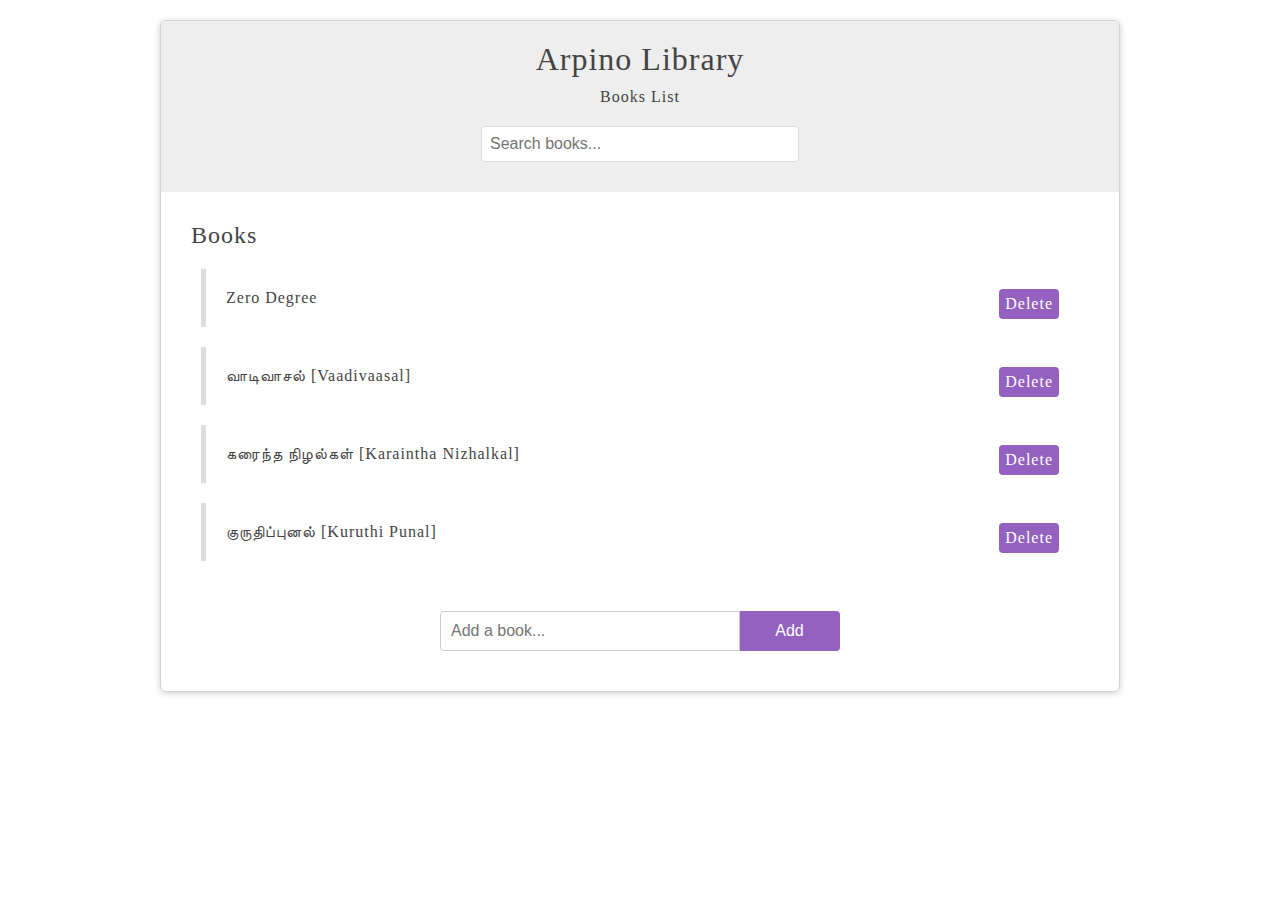
<file: unit-1/index.html>
<!DOCTYPE html>
<html>
  <head>
    <meta charset="utf-8">
    <link href="style.css" rel="stylesheet" />
    <title>JavaScript DOM Tutorials</title>
  </head>
  <body>
  	<div id="wrapper">
	    <header>
	    	<div id="page-banner">
	    		<h1 class="title">Arpino Library</h1>
          <p>Books List</p>
          <form id="search-books">
            <input type="text" placeholder="Search books..." />
          </form>
	    	</div>
	    </header>
	    <div id="book-list">
	    	<h2 class="title">Books</h2>
	    	<ul>
	    		<li>
	    			<span class="name">Zero Degree</span>
	    			<span class="delete"> Delete </span>
	    		</li>
	    		<li>
	    			<span class="name">வாடிவாசல் [Vaadivaasal]</span>
	    			<span class="delete"> Delete </span>
	    		</li>
	    		<li>
	    			<span class="name">கரைந்த நிழல்கள் [Karaintha Nizhalkal]</span>
	    			<span class="delete"> Delete </span>
	    		</li>
	    		<li>
	    			<span class="name">குருதிப்புனல் [Kuruthi Punal]</span>
	    			<span class="delete"> Delete </span>
	    		</li>
	    	</ul>
	    </div>
	    <form id="add-book">
	    	<input type="text" placeholder="Add a book..." />
	    	<button>Add</button>
	    </form>

    </div>   
  </body>
</html>
</file>
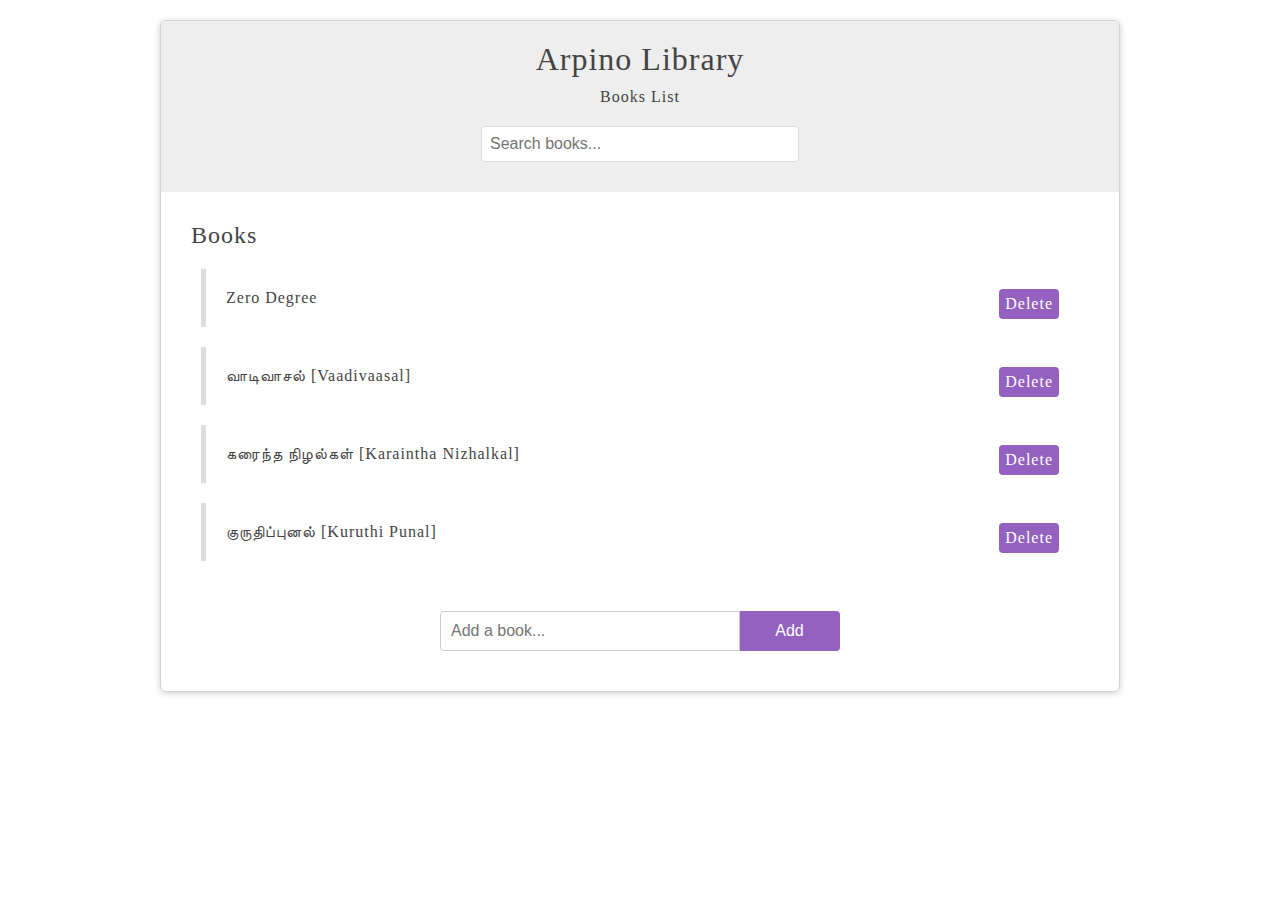
<file: unit-10/index.html>
<!DOCTYPE html>
<html>
  <head>
    <meta charset="utf-8">
    <link href="styles.css" rel="stylesheet" />
    <title>JavaScript DOM Tutorials</title>
  </head>
  <body>
  	<div id="wrapper">
	    <header>
	    	<div id="page-banner">
	    		<h1 class="title">Arpino Library</h1>
          <p>Books List</p>
          <form id="search-books">
            <input type="text" placeholder="Search books..." />
          </form>
	    	</div>
	    </header>
	    <div id="book-list">
	    	<h2 class="title">Books</h2>
	    	<ul>
	    		<li>
	    			<span class="name">Zero Degree</span>
	    			<span class="delete"> Delete </span>
	    		</li>
	    		<li>
	    			<span class="name">வாடிவாசல் [Vaadivaasal]</span>
	    			<span class="delete"> Delete </span>
	    		</li>
	    		<li>
	    			<span class="name">கரைந்த நிழல்கள் [Karaintha Nizhalkal]</span>
	    			<span class="delete"> Delete </span>
	    		</li>
	    		<li>
	    			<span class="name">குருதிப்புனல் [Kuruthi Punal]</span>
	    			<span class="delete"> Delete </span>
	    		</li>
	    	</ul>
	    </div>
	    <form id="add-book">
	    	<input type="text" placeholder="Add a book..." />
	    	<button>Add</button>
	    </form>

    </div>
    <script src="app.js"></script>
  </body>
</html>
</file>
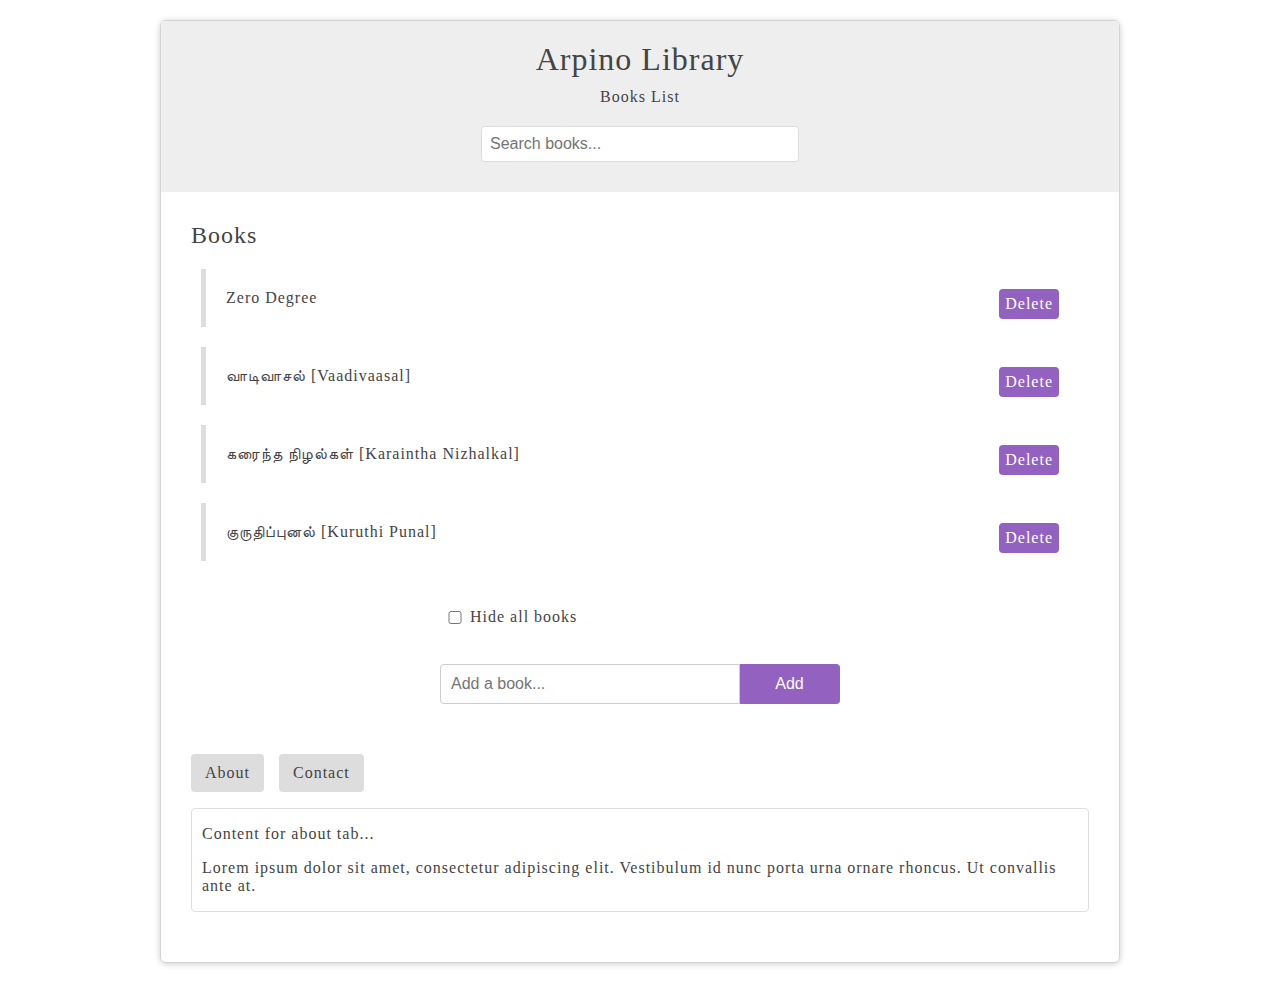
<file: unit-15/index.html>
<!DOCTYPE html>
<html>
  <head>
    <meta charset="utf-8">
    <link href="styles.css" rel="stylesheet" />
    <title>JavaScript DOM Tutorials</title>
  </head>
  <body>
  	<div id="wrapper">
	    <header>
	    	<div id="page-banner">
	    		<h1 class="title">Arpino Library</h1>
          <p>Books List</p>
          <form id="search-books">
            <input type="text" placeholder="Search books..." />
          </form>
	    	</div>
	    </header>
	    <div id="book-list">
	    	<h2 class="title">Books</h2>
	    	<ul>
	    		<li>
	    			<span class="name">Zero Degree</span>
	    			<span class="delete"> Delete </span>
	    		</li>
	    		<li>
	    			<span class="name">வாடிவாசல் [Vaadivaasal]</span>
	    			<span class="delete"> Delete </span>
	    		</li>
	    		<li>
	    			<span class="name">கரைந்த நிழல்கள் [Karaintha Nizhalkal]</span>
	    			<span class="delete"> Delete </span>
	    		</li>
	    		<li>
	    			<span class="name">குருதிப்புனல் [Kuruthi Punal]</span>
	    			<span class="delete"> Delete </span>
	    		</li>
	    	</ul>
	    </div>
	    <form id="add-book">
        <input type="checkbox" id="hide" />
        <label for="hide">Hide all books</label>
	    	<input type="text" placeholder="Add a book..." />
	    	<button>Add</button>
	    </form>
      <div id="tabbed-content">
        <ul class="tabs">
          <li data-target="#about" class="active">About</li>
          <li data-target="#contact">Contact</li>
        </ul>
        <div class="panel active" id="about">
          <p>Content for about tab...</p>
          <p>Lorem ipsum dolor sit amet, consectetur adipiscing elit. Vestibulum id nunc porta urna ornare rhoncus. Ut convallis ante at.</p>
        </div>
        <div class="panel" id="contact">
          <p>Content for contact tab...</p>
          <p>Lorem ipsum dolor sit amet, consectetur adipiscing elit. Vestibulum id nunc porta urna ornare rhoncus. Ut convallis ante at.</p>
        </div>
      </div>
    </div>
    <script src="app.js"></script>
  </body>
</html>
</file>
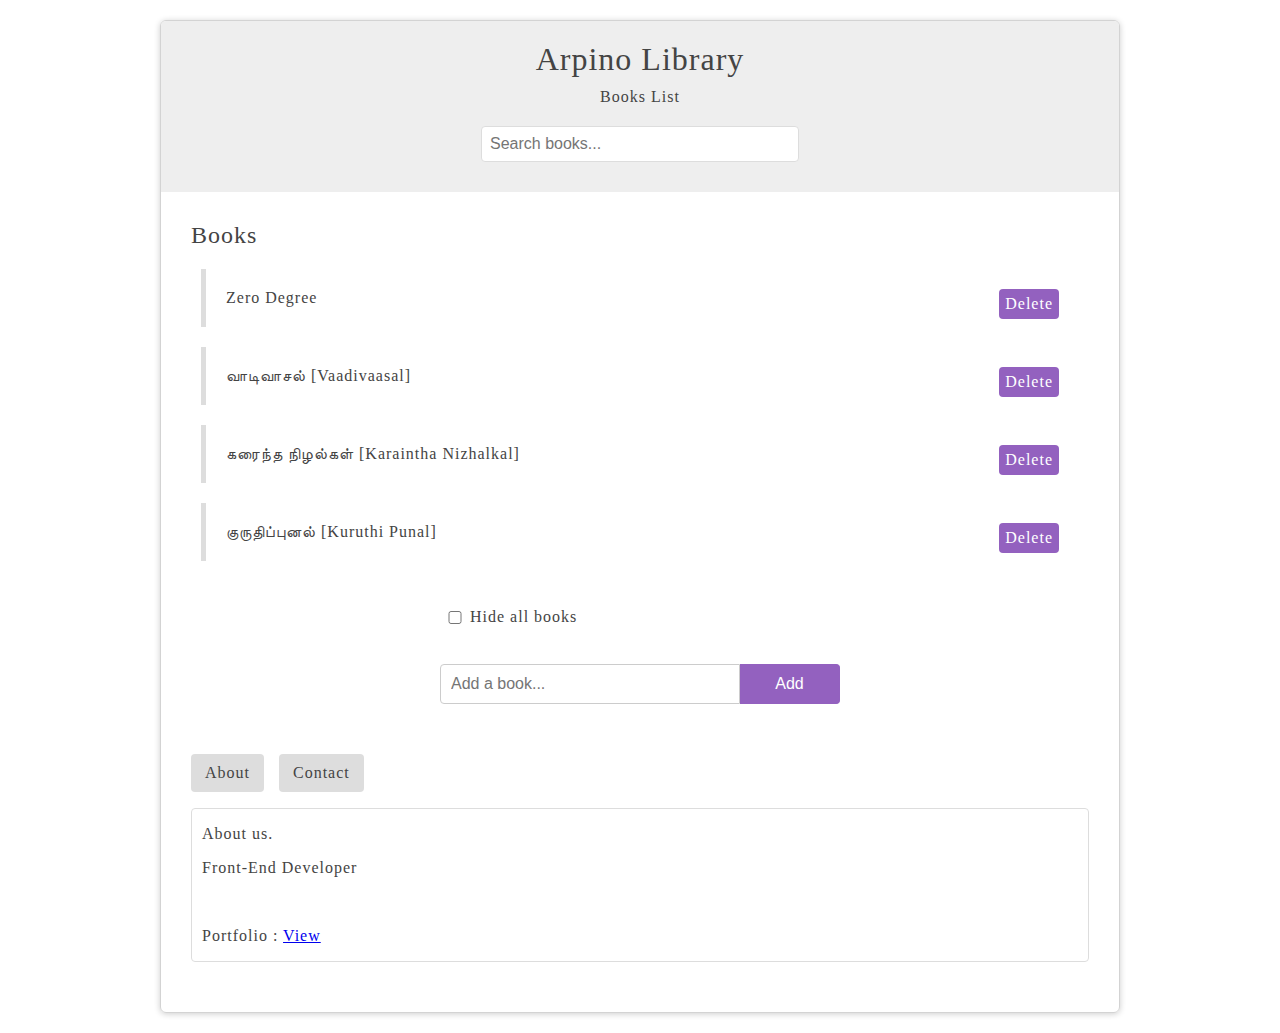
<file: unit-17/index.html>
<!DOCTYPE html>
<html>
  <head>
    <meta charset="utf-8">
    <link href="styles.css" rel="stylesheet" />
    <title>JavaScript DOM Tutorials</title>
  </head>
  <body>
  	<div id="wrapper">
	    <header>
	    	<div id="page-banner">
	    		<h1 class="title">Arpino Library</h1>
          <p>Books List </p>
          <form id="search-books">
            <input type="text" placeholder="Search books..." />
          </form>
	    	</div>
	    </header>
	    <div id="book-list">
	    	<h2 class="title">Books</h2>
	    	<ul>
	    		<li>
	    			<span class="name">Zero Degree</span>
	    			<span class="delete"> Delete </span>
	    		</li>
	    		<li>
	    			<span class="name">வாடிவாசல் [Vaadivaasal]</span>
	    			<span class="delete"> Delete </span>
	    		</li>
	    		<li>
	    			<span class="name">கரைந்த நிழல்கள் [Karaintha Nizhalkal]</span>
	    			<span class="delete"> Delete </span>
	    		</li>
	    		<li>
	    			<span class="name">குருதிப்புனல் [Kuruthi Punal]</span>
	    			<span class="delete"> Delete </span>
	    		</li>
	    	</ul>
	    </div>
	    <form id="add-book">
        <input type="checkbox" id="hide" />
        <label for="hide">Hide all books</label>
	    	<input type="text" placeholder="Add a book..." />
	    	<button>Add</button>
	    </form>
      <div id="tabbed-content">
        <ul class="tabs">
          <li data-target="#about" class="active">About</li>
          <li data-target="#contact">Contact</li>
        </ul>
        <div class="panel active" id="about">
          <p>About us.</p>
          <p>Front-End Developer</p>
		  <p>&nbsp;</p>
		  <p>Portfolio :  <a href="https://portfolio-waytologic.vercel.app/"> View</a></p>
        </div>
        <div class="panel" id="contact">
          <p>Contact Page</p>
          <p>Connect with Github</p>
        </div>
      </div>
    </div>
    <script src="app.js"></script>
  </body>
</html>
</file>
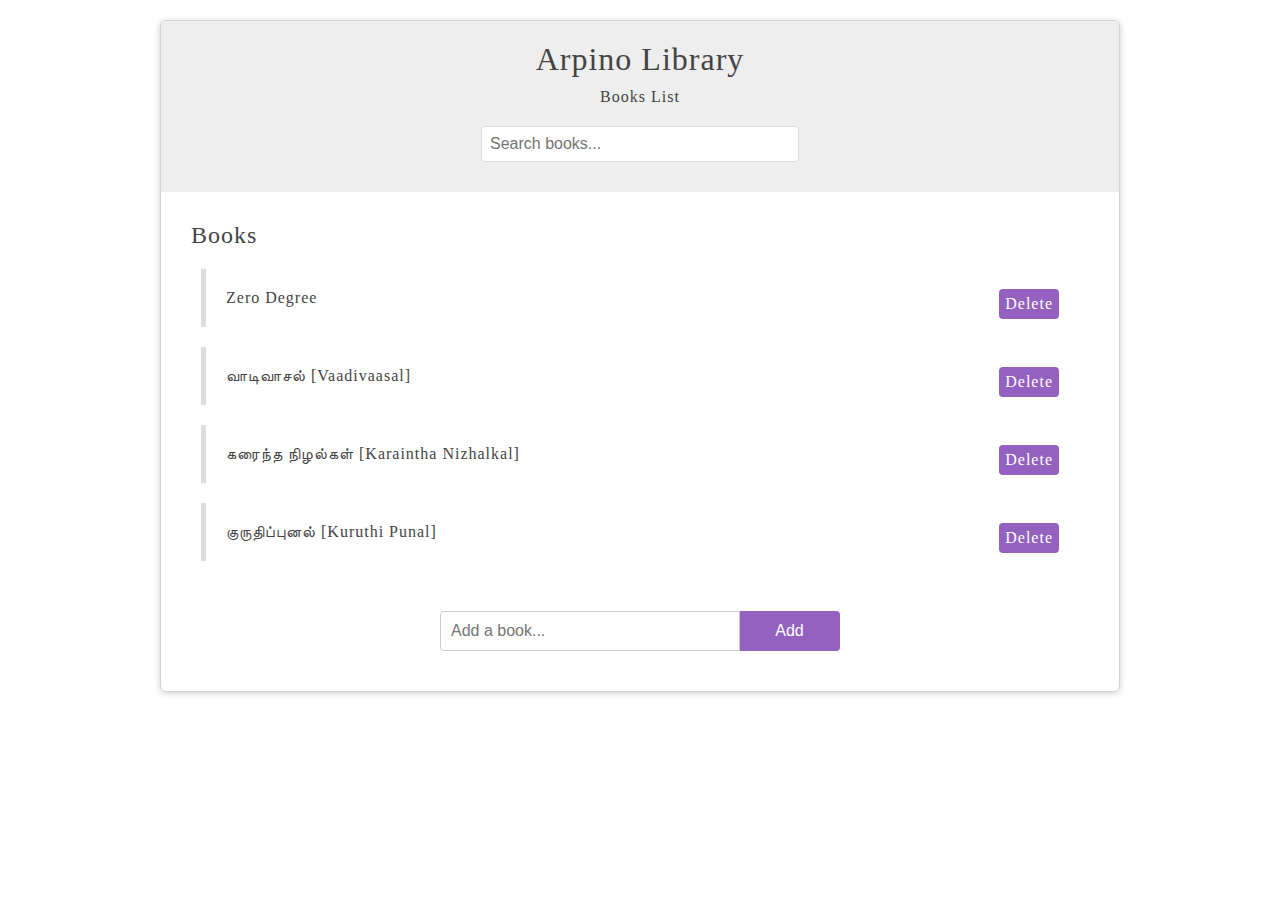
<file: unit-2/index.html>
<!DOCTYPE html>
<html>
  <head>
    <meta charset="utf-8">
    <link href="style.css" rel="stylesheet" />
    <title>JavaScript DOM Tutorials</title>
  </head>
  <body>
  	<div id="wrapper">
	    <header>
	    	<div id="page-banner">
	    		<h1 class="title">Arpino Library</h1>
          <p>Books List</p>
          <form id="search-books">
            <input type="text" placeholder="Search books..." />
          </form>
	    	</div>
	    </header>
	    <div id="book-list">
	    	<h2 class="title">Books</h2>
	    	<ul>
	    		<li>
	    			<span class="name">Zero Degree</span>
	    			<span class="delete"> Delete </span>
	    		</li>
	    		<li>
	    			<span class="name">வாடிவாசல் [Vaadivaasal]</span>
	    			<span class="delete"> Delete </span>
	    		</li>
	    		<li>
	    			<span class="name">கரைந்த நிழல்கள் [Karaintha Nizhalkal]</span>
	    			<span class="delete"> Delete </span>
	    		</li>
	    		<li>
	    			<span class="name">குருதிப்புனல் [Kuruthi Punal]</span>
	    			<span class="delete"> Delete </span>
	    		</li>
	    	</ul>
	    </div>
	    <form id="add-book">
	    	<input type="text" placeholder="Add a book..." />
	    	<button>Add</button>
	    </form>

    </div>
    <script src="app.js"></script>
  </body>
</html>
</file>
<file: unit-1/style.css>
body{
    font-family: Tahoma;
    color: #444;
    letter-spacing: 1px;
}

h1, h2{
    font-weight: normal;
}

#wrapper{
    width: 90%;
    max-width: 960px;
    margin: 20px auto;
    border-radius: 6px;
    box-shadow: 0px 1px 6px rgba(0,0,0,0.2);
    box-sizing: border-box;
    padding: 0 0 20px;
    overflow: hidden;
    border: 1px solid lightgray;
}

#page-banner{
    background: #eee ;
    padding: 10px 0;

}

#page-banner h1, #page-banner p{
    width: 100%;
    text-align: center;
    margin: 10px 0;
}

#page-banner input{
    width: 90%;
    max-width: 300px;
    margin: 20px auto;
    display: block;
    padding: 8px;
    border: 1px solid #ddd;
    border-radius: 4px;
    font-size: 16px;
    color: #444;
}

#book-list, #add-book, #tabbed-content{
    margin: 30px;
}

#book-list ul, #tabbed-content ul{
    list-style-type: none;
    padding: 0;
}

#book-list li{
    padding: 20px;
    border-left: 5px solid #ddd;
    margin: 20px 10px;
}

#book-list li:hover{
    border-color: #9361bf;
}

.delete{
    float: right;
    background: #9361bf;
    padding: 6px;
    border-radius: 4px;
    cursor: pointer;
    color: white;
}

.delete:hover{
    background: #333;
}

#add-book{
    width: 400px;
    margin: 0 auto;
}

#add-book input{
    display: block;
    margin: 20px 0;
    padding: 10px;
    border: 1px solid #ccc;
    font-size: 16px;
    border-radius: 4px 0 0 4px;
    box-sizing: border-box;
    width: 300px;
    float: left;
}

#add-book button{
    border: 1px solid #9361bf;
    background: #9361bf;
    padding: 10px 20px;
    font-size: 16px;
    display: inline-block;
    margin: 0;
    border-radius: 0 4px 4px 0;
    cursor: pointer;
    width: 100px;
    float: left;
    margin: 20px 0;
    border-left: 0;
    color: white;
}

#add-book:after{
    content: '';
    display: block;
    clear: both;
}

/*
#tabbed-content li{
    display: inline-block;
    padding: 10px 14px;
    background: #ddd;
    border-radius: 4px;
    cursor: pointer;
    margin-right: 10px;
}

#tabbed-content .tab{
    display: none;
    border: 1px solid #ddd;
    padding: 0 10px;
    border-radius: 4px;
}

#tabbed-content .tab.active{
    display: block;
}
*/
</file>
<file: unit-10/styles.css>
body{
    font-family: Tahoma;
    color: #444;
    letter-spacing: 1px;
}

h1, h2{
    font-weight: normal;
}

#wrapper{
    width: 90%;
    max-width: 960px;
    margin: 20px auto;
    border-radius: 6px;
    box-shadow: 0px 1px 6px rgba(0,0,0,0.2);
    box-sizing: border-box;
    padding: 0 0 20px;
    overflow: hidden;
    border: 1px solid lightgray;
}

#page-banner{
    background: #eee ;
    padding: 10px 0;

}

#page-banner h1, #page-banner p{
    width: 100%;
    text-align: center;
    margin: 10px 0;
}

#page-banner input{
    width: 90%;
    max-width: 300px;
    margin: 20px auto;
    display: block;
    padding: 8px;
    border: 1px solid #ddd;
    border-radius: 4px;
    font-size: 16px;
    color: #444;
}

#book-list, #add-book, #tabbed-content{
    margin: 30px;
}

#book-list ul, #tabbed-content ul{
    list-style-type: none;
    padding: 0;
}

#book-list li{
    padding: 20px;
    border-left: 5px solid #ddd;
    margin: 20px 10px;
}

#book-list li:hover{
    border-color: #9361bf;
}

.delete{
    float: right;
    background: #9361bf;
    padding: 6px;
    border-radius: 4px;
    cursor: pointer;
    color: white;
}

.delete:hover{
    background: #333;
}

#add-book{
    width: 400px;
    margin: 0 auto;
}

#add-book input{
    display: block;
    margin: 20px 0;
    padding: 10px;
    border: 1px solid #ccc;
    font-size: 16px;
    border-radius: 4px 0 0 4px;
    box-sizing: border-box;
    width: 300px;
    float: left;
}

#add-book button{
    border: 1px solid #9361bf;
    background: #9361bf;
    padding: 10px 20px;
    font-size: 16px;
    display: inline-block;
    margin: 0;
    border-radius: 0 4px 4px 0;
    cursor: pointer;
    width: 100px;
    float: left;
    margin: 20px 0;
    border-left: 0;
    color: white;
}

#add-book:after{
    content: '';
    display: block;
    clear: both;
}

/*
#tabbed-content li{
    display: inline-block;
    padding: 10px 14px;
    background: #ddd;
    border-radius: 4px;
    cursor: pointer;
    margin-right: 10px;
}

#tabbed-content .tab{
    display: none;
    border: 1px solid #ddd;
    padding: 0 10px;
    border-radius: 4px;
}

#tabbed-content .tab.active{
    display: block;
}
*/
</file>
<file: unit-15/styles.css>
body{
    font-family: Tahoma;
    color: #444;
    letter-spacing: 1px;
}

h1, h2{
    font-weight: normal;
}

#wrapper{
    width: 90%;
    max-width: 960px;
    margin: 20px auto;
    border-radius: 6px;
    box-shadow: 0px 1px 6px rgba(0,0,0,0.2);
    box-sizing: border-box;
    padding: 0 0 20px;
    overflow: hidden;
    border: 1px solid lightgray;
}

#page-banner{
    background: #eee ;
    padding: 10px 0;

}

#page-banner h1, #page-banner p{
    width: 100%;
    text-align: center;
    margin: 10px 0;
}

#page-banner input{
    width: 90%;
    max-width: 300px;
    margin: 20px auto;
    display: block;
    padding: 8px;
    border: 1px solid #ddd;
    border-radius: 4px;
    font-size: 16px;
    color: #444;
}

#book-list, #add-book, #tabbed-content{
    margin: 30px;
}

#book-list ul, #tabbed-content ul{
    list-style-type: none;
    padding: 0;
}

#book-list li{
    padding: 20px;
    border-left: 5px solid #ddd;
    margin: 20px 10px;
}

#book-list li:hover{
    border-color: #9361bf;
}

.delete{
    float: right;
    background: #9361bf;
    padding: 6px;
    border-radius: 4px;
    cursor: pointer;
    color: white;
}

.delete:hover{
    background: #333;
}

#add-book{
    width: 400px;
    margin: 0 auto;
}

#add-book input{
    display: block;
    margin: 20px 0;
    padding: 10px;
    border: 1px solid #ccc;
    font-size: 16px;
    border-radius: 4px 0 0 4px;
    box-sizing: border-box;
    width: 300px;
    float: left;
    clear: both;
}

#add-book button{
    border: 1px solid #9361bf;
    background: #9361bf;
    padding: 10px 20px;
    font-size: 16px;
    display: inline-block;
    margin: 0;
    border-radius: 0 4px 4px 0;
    cursor: pointer;
    width: 100px;
    float: left;
    margin: 20px 0;
    border-left: 0;
    color: white;
}

#add-book:after{
    content: '';
    display: block;
    clear: both;
}

#add-book #hide{
  width: 30px;
}

#add-book label{
  line-height: 52px;
}

#tabbed-content li{
    display: inline-block;
    padding: 10px 14px;
    background: #ddd;
    border-radius: 4px;
    cursor: pointer;
    margin-right: 10px;
}

#tabbed-content .panel{
    display: none;
    border: 1px solid #ddd;
    padding: 0 10px;
    border-radius: 4px;
}

#tabbed-content .panel.active{
    display: block;
}
</file>
<file: unit-17/styles.css>
body{
    font-family: Tahoma;
    color: #444;
    letter-spacing: 1px;
}

h1, h2{
    font-weight: normal;
}

#wrapper{
    width: 90%;
    max-width: 960px;
    margin: 20px auto;
    border-radius: 6px;
    box-shadow: 0px 1px 6px rgba(0,0,0,0.2);
    box-sizing: border-box;
    padding: 0 0 20px;
    overflow: hidden;
    border: 1px solid lightgray;
}

#page-banner{
    background: #eee ;
    padding: 10px 0;

}

#page-banner h1, #page-banner p{
    width: 100%;
    text-align: center;
    margin: 10px 0;
}

#page-banner input{
    width: 90%;
    max-width: 300px;
    margin: 20px auto;
    display: block;
    padding: 8px;
    border: 1px solid #ddd;
    border-radius: 4px;
    font-size: 16px;
    color: #444;
}

#book-list, #add-book, #tabbed-content{
    margin: 30px;
}

#book-list ul, #tabbed-content ul{
    list-style-type: none;
    padding: 0;
}

#book-list li{
    padding: 20px;
    border-left: 5px solid #ddd;
    margin: 20px 10px;
}

#book-list li:hover{
    border-color: #9361bf;
}

.delete{
    float: right;
    background: #9361bf;
    padding: 6px;
    border-radius: 4px;
    cursor: pointer;
    color: white;
}

.delete:hover{
    background: #333;
}

#add-book{
    width: 400px;
    margin: 0 auto;
}

#add-book input{
    display: block;
    margin: 20px 0;
    padding: 10px;
    border: 1px solid #ccc;
    font-size: 16px;
    border-radius: 4px 0 0 4px;
    box-sizing: border-box;
    width: 300px;
    float: left;
    clear: both;
}

#add-book button{
    border: 1px solid #9361bf;
    background: #9361bf;
    padding: 10px 20px;
    font-size: 16px;
    display: inline-block;
    margin: 0;
    border-radius: 0 4px 4px 0;
    cursor: pointer;
    width: 100px;
    float: left;
    margin: 20px 0;
    border-left: 0;
    color: white;
}

#add-book:after{
    content: '';
    display: block;
    clear: both;
}

#add-book #hide{
  width: 30px;
}

#add-book label{
  line-height: 52px;
}

#tabbed-content li{
    display: inline-block;
    padding: 10px 14px;
    background: #ddd;
    border-radius: 4px;
    cursor: pointer;
    margin-right: 10px;
}

#tabbed-content .panel{
    display: none;
    border: 1px solid #ddd;
    padding: 0 10px;
    border-radius: 4px;
}

#tabbed-content .panel.active{
    display: block;
}
</file>
<file: unit-2/style.css>
body{
    font-family: Tahoma;
    color: #444;
    letter-spacing: 1px;
}

h1, h2{
    font-weight: normal;
}

#wrapper{
    width: 90%;
    max-width: 960px;
    margin: 20px auto;
    border-radius: 6px;
    box-shadow: 0px 1px 6px rgba(0,0,0,0.2);
    box-sizing: border-box;
    padding: 0 0 20px;
    overflow: hidden;
    border: 1px solid lightgray;
}

#page-banner{
    background: #eee ;
    padding: 10px 0;

}

#page-banner h1, #page-banner p{
    width: 100%;
    text-align: center;
    margin: 10px 0;
}

#page-banner input{
    width: 90%;
    max-width: 300px;
    margin: 20px auto;
    display: block;
    padding: 8px;
    border: 1px solid #ddd;
    border-radius: 4px;
    font-size: 16px;
    color: #444;
}

#book-list, #add-book, #tabbed-content{
    margin: 30px;
}

#book-list ul, #tabbed-content ul{
    list-style-type: none;
    padding: 0;
}

#book-list li{
    padding: 20px;
    border-left: 5px solid #ddd;
    margin: 20px 10px;
}

#book-list li:hover{
    border-color: #9361bf;
}

.delete{
    float: right;
    background: #9361bf;
    padding: 6px;
    border-radius: 4px;
    cursor: pointer;
    color: white;
}

.delete:hover{
    background: #333;
}

#add-book{
    width: 400px;
    margin: 0 auto;
}

#add-book input{
    display: block;
    margin: 20px 0;
    padding: 10px;
    border: 1px solid #ccc;
    font-size: 16px;
    border-radius: 4px 0 0 4px;
    box-sizing: border-box;
    width: 300px;
    float: left;
}

#add-book button{
    border: 1px solid #9361bf;
    background: #9361bf;
    padding: 10px 20px;
    font-size: 16px;
    display: inline-block;
    margin: 0;
    border-radius: 0 4px 4px 0;
    cursor: pointer;
    width: 100px;
    float: left;
    margin: 20px 0;
    border-left: 0;
    color: white;
}

#add-book:after{
    content: '';
    display: block;
    clear: both;
}

/*
#tabbed-content li{
    display: inline-block;
    padding: 10px 14px;
    background: #ddd;
    border-radius: 4px;
    cursor: pointer;
    margin-right: 10px;
}

#tabbed-content .tab{
    display: none;
    border: 1px solid #ddd;
    padding: 0 10px;
    border-radius: 4px;
}

#tabbed-content .tab.active{
    display: block;
}
*/
</file>
